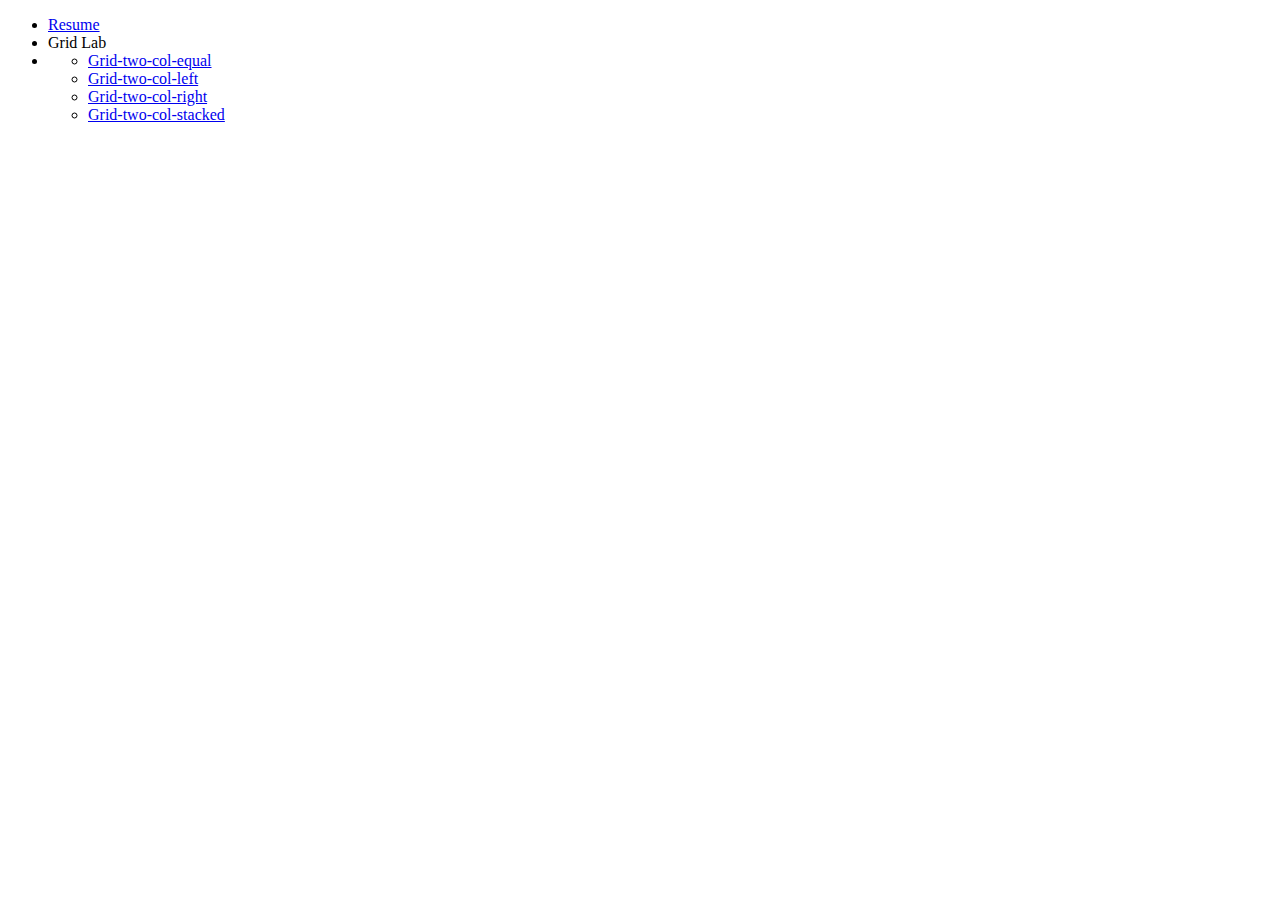
<file: index.html>
<!DOCTYPE html>
<html lang="en">
<head>
    <meta charset="UTF-8">
    <meta name="viewport" content="width=device-width, initial-scale=1.0">
    <title>Document</title>
</head>
<body>
    <ul>
        <li><a href="resume/index.html">Resume</a></li>
        <li>Grid Lab</li>

        <li>
            <ul>
        <li><a href="grid-lab/grid-two-col-equal.html">Grid-two-col-equal</a></li>
        <li><a href="grid-lab/grid-two-col-left.html">Grid-two-col-left</a></li>
        <li><a href="grid-lab/grid-two-col-right.html">Grid-two-col-right</a></li>
        <li><a href="grid-lab/grid-two-col-stacked.html">Grid-two-col-stacked</a></li>
            </ul>
        </li>
        
    </ul>
</body>
</html>
</file>
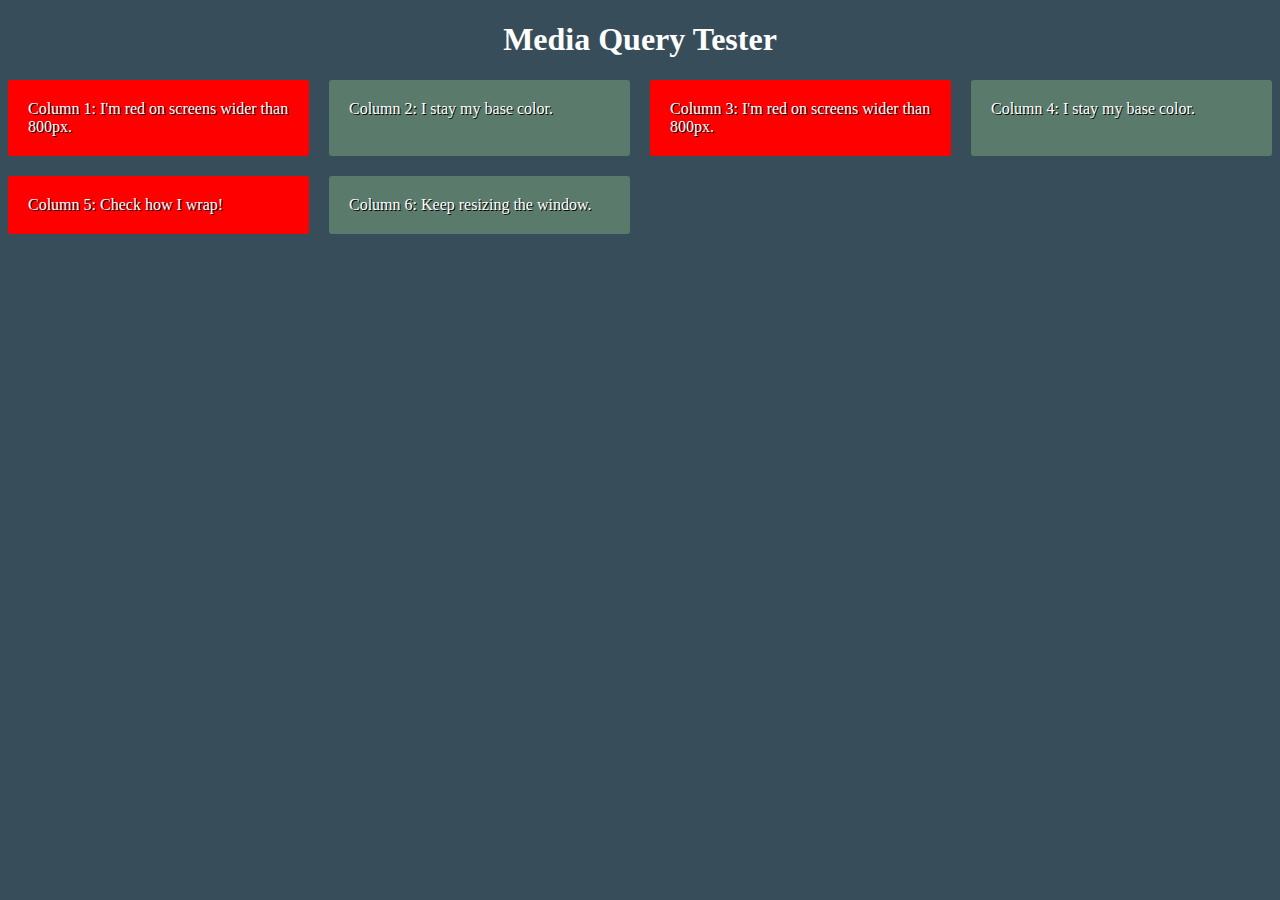
<file: introduction media queries/index.html>
<!DOCTYPE html>
<html lang="en">
<head>
    <meta charset="UTF-8">
    <meta name="viewport" content="width=device-width, initial-scale=1.0">
    <title>Media Query Playground</title>
    <link rel="stylesheet" href="introduction-media-queries.css">
</head>
<body>

    <h1 style="color: white; text-align: center;">Media Query Tester</h1>

    <div class="fancy">
        <p style="background: gold; padding: 10px; border-radius: 5px;">
             You are viewing this on a High-Resolution (Retina) display! 
        </p>
    </div>

    <div class="row">
        <div class="col">
            <p>Column 1: I'm red on screens wider than 800px.</p>
        </div>
        <div class="col">
            <p>Column 2: I stay my base color.</p>
        </div>
        <div class="col">
            <p>Column 3: I'm red on screens wider than 800px.</p>
        </div>
        <div class="col">
            <p>Column 4: I stay my base color.</p>
        </div>
        <div class="col">
            <p>Column 5: Check how I wrap!</p>
        </div>
        <div class="col">
            <p>Column 6: Keep resizing the window.</p>
        </div>
    </div>

</body>
</html>
</file>
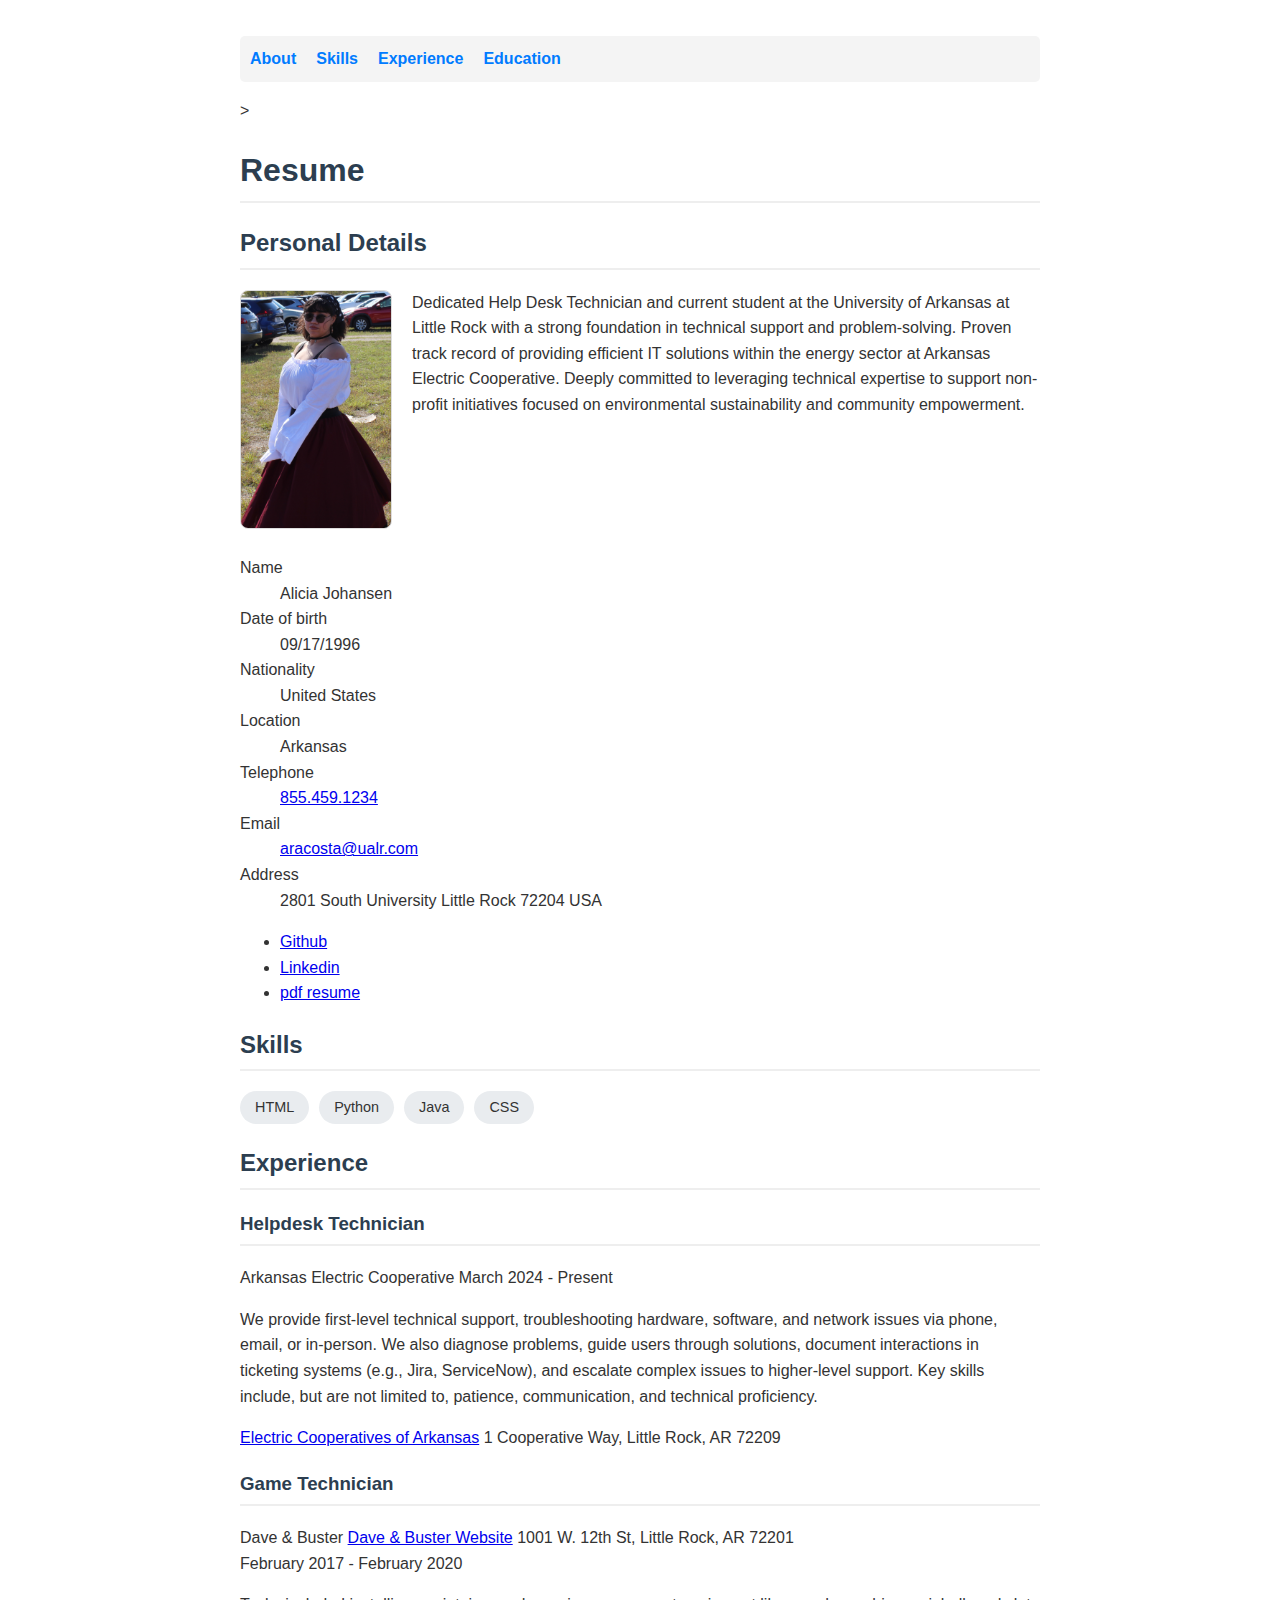
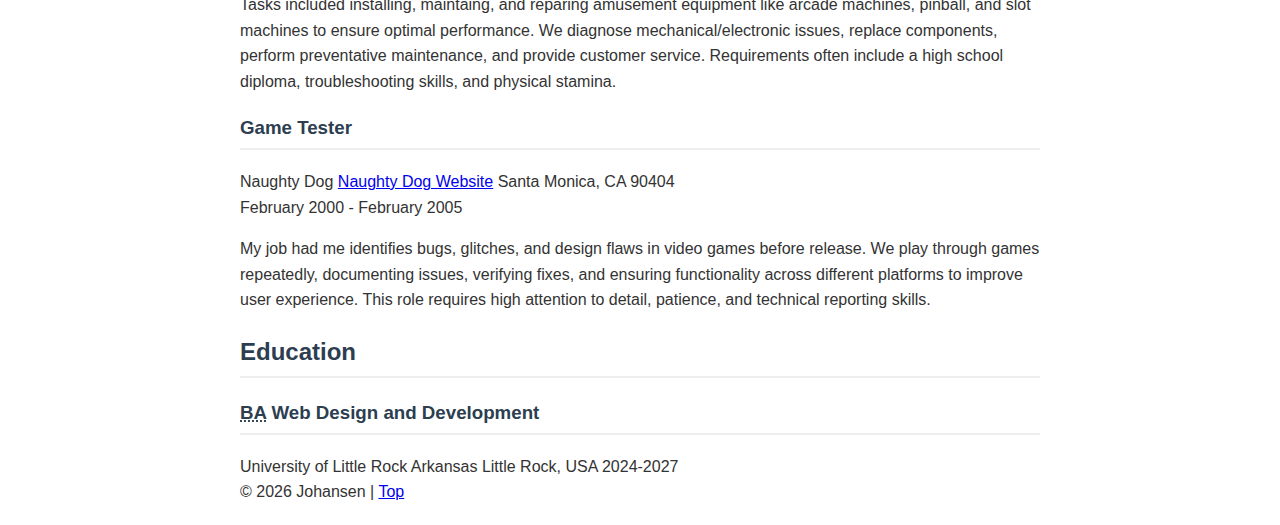
<file: resume/index.html>
<!DOCTYPE html>
<html lang="en">
<head>
    <meta charset="UTF-8">
    <meta name="viewport" content="width=device-width, initial-scale=1.0">
    <title>Alicia Johansen | Resume</title>
    <link rel="stylesheet" href="style.css">
</head>
<body>

<header class="container" id="top">
  <nav class="primary">
    <ul>
      <li><a href="#about">About</a></li>
      <li><a href="#skills">Skills</a></li>
      <li><a href="#experience">Experience</a></li>
      <li><a href="#education">Education</a></li>
    </ul>
  </nav>
</header>>

<!-- Main -->
<main itemscope itemtype="https://schema.org/Person" class="container">
  <h1 class="page-title" itemprop="name">Resume</h1>

  <section id="about">
    <h2 class="visuallyhidden">Personal Details</h2>

    <div class="bio">
      <img itemprop="image" src="profile-pic.JPG" alt="Your Name">
      <p itemprop="description">
        Dedicated Help Desk Technician and current student at the University of Arkansas at Little Rock with a strong foundation in technical support and problem-solving.
        Proven track record of providing efficient IT solutions within the energy sector at Arkansas Electric Cooperative. Deeply committed to leveraging technical expertise to support non-profit 
        initiatives focused on environmental sustainability and community empowerment.
      </p>
    </div>

    <dl class="details">
      <dt>Name</dt>
      <dd itemprop="name">
        <span itemprop="givenName">Alicia</span> <span itemprop="familyName">Johansen</span>
      </dd>

      <dt>Date of birth</dt>
      <dd><time itemprop="birthDate" datetime="2000-10-12">09/17/1996</time></dd>

      <dt>Nationality</dt>
      <dd itemprop="nationality">United States</dd>

      <dt>Location</dt>
      <!-- Keep original text, but model as Place for better schema correctness -->
      <dd itemprop="homeLocation" itemscope itemtype="https://schema.org/Place">
        <span itemprop="name">Arkansas</span>
      </dd>

      <dt>Telephone</dt>
      <dd>
        <!-- tel: should be digits; keep visible text as-is -->
        <a itemprop="telephone" href="tel:5555555555">855.459.1234</a>
      </dd>

      <dt>Email</dt>
      <dd>
        <a itemprop="email" href="mailto:email@mail.com">aracosta@ualr.com</a>
      </dd>

      <dt>Address</dt>
      <dd itemprop="address" itemscope itemtype="https://www.google.com/maps/place/Ka%E2%80%98Ula+Island+Seabird+Sanctuary/@21.6495695,-160.5818275,13z/data=!4m15!1m8!3m7!1s0x7bffdb064f79e005:0x4b7782d274cc8628!2sHawaii!3b1!8m2!3d19.8986819!4d-155.6658568!16zL20vMDNnaDQ!3m5!1s0x7c080f478a404b3b:0x1222a764ca9494c5!8m2!3d21.6535736!4d-160.5422796!16s%2Fg%2F11p65d83n6?entry=ttu&g_ep=EgoyMDI2MDIyNS4wIKXMDSoASAFQAw%3D%3D">
        <span itemprop="streetAddress">2801 South University</span>
        <span itemprop="addressLocality">Little Rock</span>
        <span itemprop="postalCode">72204</span>
        <span itemprop="addressCountry">USA</span>
      </dd>
    </dl>

    <ul class="related-links">
      <li><a itemprop="sameAs" rel="me" href="https://github.com/AJohansen-code"> Github</a></li>
      <li><a itemprop="sameAs" rel="me" href="https://www.linkedin.com/in/alicia-johansen-681862207/">Linkedin</a></li>
      <li><a itemprop="url" href="Alicia J. Resume 2024.pdf" download>pdf resume</a></li>
    </ul>
  </section>

  <section id="skills">
    <h2>Skills</h2>
    <ul>
      <li class="skill" itemprop="knowsAbout">HTML</li>
      <li class="skill" itemprop="knowsAbout">Python</li>
      <li class="skill" itemprop="knowsAbout">Java</li>
      <li class="skill" itemprop="knowsAbout">CSS</li>
    </ul>
  </section>

  <section id="experience">
    <h2>Experience</h2>

    <!-- current job -->
    <article class="job">
      <!-- jobTitle is valid on Person; this is still within Person scope -->
      <h3 itemprop="jobTitle">Helpdesk Technician</h3>

      <!-- worksFor is valid on Person -->
      <div itemprop="worksFor" itemscope itemtype="https://www.aecc.com">
        <span itemprop="name">Arkansas Electric Cooperative</span>
        <span>March 2024 - Present</span>

        <p itemprop="description">We provide first-level technical support, troubleshooting hardware, software, and network issues via phone, email, or in-person. 
          We also diagnose problems, guide users through solutions, document interactions in ticketing systems (e.g., Jira, ServiceNow), and escalate complex issues to higher-level support. 
          Key skills include, but are not limited to, patience, communication, and technical proficiency.</p>

        <span itemprop="location" itemscope itemtype="https://www.google.com/maps/place/Electric+Cooperatives+of+Arkansas/@34.67756,-92.3248851,17z/data=!3m1!4b1!4m6!3m5!1s0x87d2a5684f6af35b:0xfcaa49228aba028!8m2!3d34.6775556!4d-92.3223102!16s%2Fg%2F1td2vfhm?entry=ttu&g_ep=EgoyMDI2MDIyNS4wIKXMDSoASAFQAw%3D%3D">
          <a itemprop="url" href="https://www.aecc.com/">Electric Cooperatives of Arkansas</a>
          <span itemprop="address" itemscope itemtype="https://www.google.com/maps/place/Electric+Cooperatives+of+Arkansas/@34.67756,-92.3248851,17z/data=!3m1!4b1!4m6!3m5!1s0x87d2a5684f6af35b:0xfcaa49228aba028!8m2!3d34.6775556!4d-92.3223102!16s%2Fg%2F1td2vfhm?entry=ttu&g_ep=EgoyMDI2MDIyNS4wIKXMDSoASAFQAw%3D%3D">
            <span itemprop="addressLocality">1 Cooperative Way, Little Rock, AR 72209</span>
          </span>
        </span>
      </div>
    </article>

    <!-- Previous Jobs -->
    <article class="job">
      <h3 itemprop="jobTitle">Game Technician</h3>

      <span itemprop="worksFor" itemscope itemtype="https://schema.org/Organization">
        <span itemprop="name">Dave & Buster</span>

        <span itemprop="location" itemscope itemtype="https://schema.org/Place">
          <a itemprop="url" href="https://www.daveandbusters.com/">Dave & Buster Website</a>
          <span itemprop="address" itemscope itemtype="https://www.google.com/maps/place/Dave+%26+Buster's+Little+Rock/@34.6636989,-92.4114502,16z/data=!3m1!4b1!4m6!3m5!1s0x87d2a89c91f1f015:0x5f7c6f7bc87e07e6!8m2!3d34.6636946!4d-92.4065793!16s%2Fg%2F11cmjykbfz?entry=ttu&g_ep=EgoyMDI2MDIyNS4wIKXMDSoASAFQAw%3D%3D">
            <span itemprop="addressLocality">1001 W. 12th St, Little Rock, AR 72201</span>
          </span>
        </span>
      </span>

      <!-- Keep original visible date format; Google won't bind it perfectly, but it won't warn -->
      <div>
        <span>February 2017</span> -
        <span>February 2020</span>
      </div>

      <p itemprop="description"> Tasks included installing, maintaing, and reparing amusement equipment like arcade machines, pinball, and slot machines to ensure optimal performance. 
        We diagnose mechanical/electronic issues, replace components, perform preventative maintenance, and provide customer service. 
        Requirements often include a high school diploma, troubleshooting skills, and physical stamina.</p>
    </article>

    <article class="job">
      <h3 itemprop="jobTitle">Game Tester</h3>

      <span itemprop="worksFor" itemscope itemtype="https://schema.org/Organization">
        <span itemprop="name">Naughty Dog</span>

        <span itemprop="location" itemscope itemtype="https://schema.org/Place">
          <a itemprop="url" href="https://www.naughtydog.com/">Naughty Dog Website</a>
          <span itemprop="address" itemscope itemtype="https://www.google.com/maps/place/Naughty+Dog+LLC/@34.0281439,-118.4737793,16z/data=!3m2!4b1!5s0x80c2bb17e723c4e5:0xb847d5b835e236df!4m6!3m5!1s0x80c2bb39055993f7:0xbc891fc1b60f587a!8m2!3d34.0281395!4d-118.4712044!16s%2Fg%2F1tdc5h4w?entry=ttu&g_ep=EgoyMDI2MDIyNS4wIKXMDSoASAFQAw%3D%3D">
            <span itemprop="addressLocality">Santa Monica, CA 90404</span>
          </span>
        </span>
      </span>

      <div>
        <span>February 2000</span> -
        <span>February 2005</span>
      </div>

      <p itemprop="description">My job had me identifies bugs, glitches, and design flaws in video games before release. 
        We play through games repeatedly, documenting issues, verifying fixes, and ensuring functionality across different platforms to improve user experience. 
        This role requires high attention to detail, patience, and technical reporting skills.</p>
    </article>
  </section>

  <section id="education">
    <h2>Education</h2>

    <article class="certificate" itemprop="alumniOf" itemscope itemtype="https://schema.org/EducationalOrganization">
      <h3 itemprop="description"><abbr title="Master of Science">BA</abbr> Web Design and Development</h3>
      <span itemprop="name">University of Little Rock Arkansas</span>
      <span itemprop="location" itemscope>Little Rock, USA</span>
      <span>2024-2027</span>
    </article>
  </section>
</main>

<!-- Footer -->
<footer>
  <div id="copyright">
    &copy; 2026 Johansen | <a href="#top">Top</a>
  </div>
</footer>
</file>
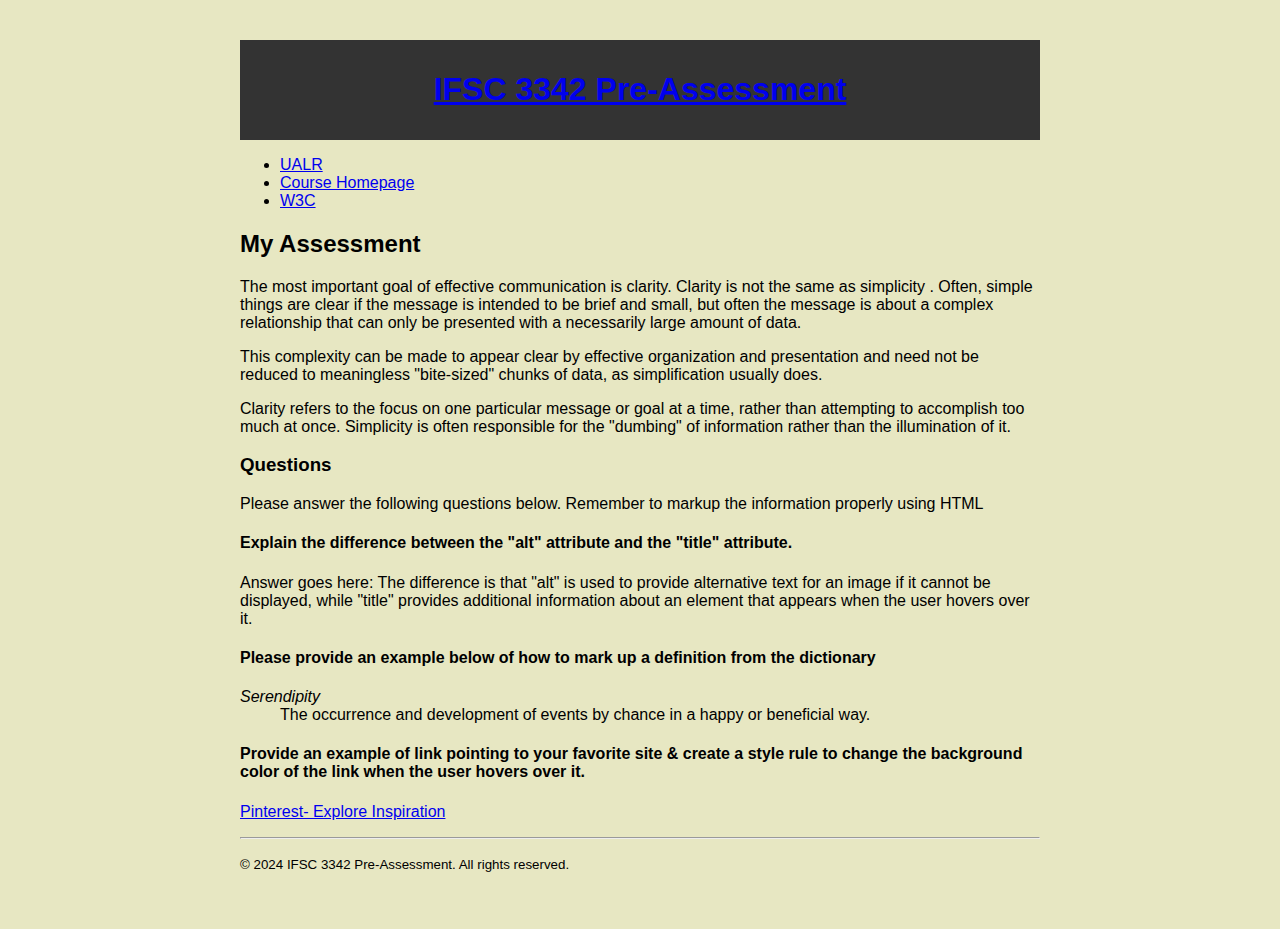
<file: Assignment pre-assessment-index.html>
<!doctype html>
<html lang="en">
<head>
<meta charset="UTF-8">
<meta name="viewport" content="width=device-width, initial-scale=1.0">
<meta name="description" content="This is a skills pre-assessment for Mobile Web Development" />
<title>IFSC 3342 Pre-Assessment: Alicia Johansen</title>

<style>
  body {
    font-family: sans-serif;
    margin: 0 auto;
    padding: 20px;
    background-color: #e7e7c2;
  }
  #container {
    max-width: 800px;
    margin: 0 auto;
    padding: 20px;
  }
  #header {
    background-color: #333;
    color: #fff;
    padding: 10px 0;
    text-align: center;
  }
    .pinterest-link:hover {
      background-color: #bd081c;
      color: #fff; 
    }
    nav ul {
      list-style: none;
      padding: 0;
      display: flex;
      gap: 15px;
    }
    </style>
</head>
<body>

<div id="container">
  <div id="header">
    <h1><a href="index.html">IFSC 3342 Pre-Assessment</a></h1>
  </div>
  <div id="nav">
    <ul>
      <li><a href="http://ualr.edu">UALR</a></li>
      <li><a href="https://thomaswallace.net/course/mobile-web/spring-2018/">Course Homepage</a></li>
      <li><a href="http://www.w3.org/">W3C</a></li>
    </ul>
  </div>
  <div id="content">
    <h2>My Assessment</h2>
    <p>The most important goal of effective communication is clarity. Clarity is not the same as simplicity . Often, simple things are clear if the message is intended to be brief and small, but often the message is about a complex relationship that can only be presented with a necessarily large amount of data. </p>
    <p>This complexity can be made to appear clear by effective organization and presentation and need not be reduced to meaningless "bite-sized" chunks of data, as simplification usually does. </p>
    <p>Clarity refers to the focus on one particular message or goal at a time, rather than attempting to accomplish too much at once. Simplicity is often responsible for the "dumbing" of information rather than the illumination of it.</p>
    <h3>Questions</h3>
    <p>Please answer the following questions below. Remember to markup the information properly using HTML</p>
    <h4>Explain the difference between the &quot;alt&quot; attribute and the &quot;title&quot; attribute. </h4>
    <p>Answer goes here: The difference is that &quot;alt&quot; is used to provide alternative text for an image if it cannot be displayed, while &quot;title&quot; provides additional information about an element that appears when the user hovers over it.</p>
    <h4>Please provide an example below of how to mark up a definition from the dictionary</h4>
    <p><dl>
      <dt><dfn>Serendipity</dt>
      <dd>The occurrence and development of events by chance in a happy or beneficial way.</dd>
    </dl>
    </p>
    <h4>Provide an example of link pointing to your favorite site &amp; create a style rule to change the background color of the link when the user hovers over it. </h4>
    <p><a href="https://www.pinterest.com" class="pinterest-link">Pinterest- Explore Inspiration</a> </p>
  </div>

</main>

  <footer>
    <hr>
    <p><small>&copy; 2024 IFSC 3342 Pre-Assessment. All rights reserved.</small></p>
    </divfooter>
  </div>

</div>
</body>
</html>
</file>
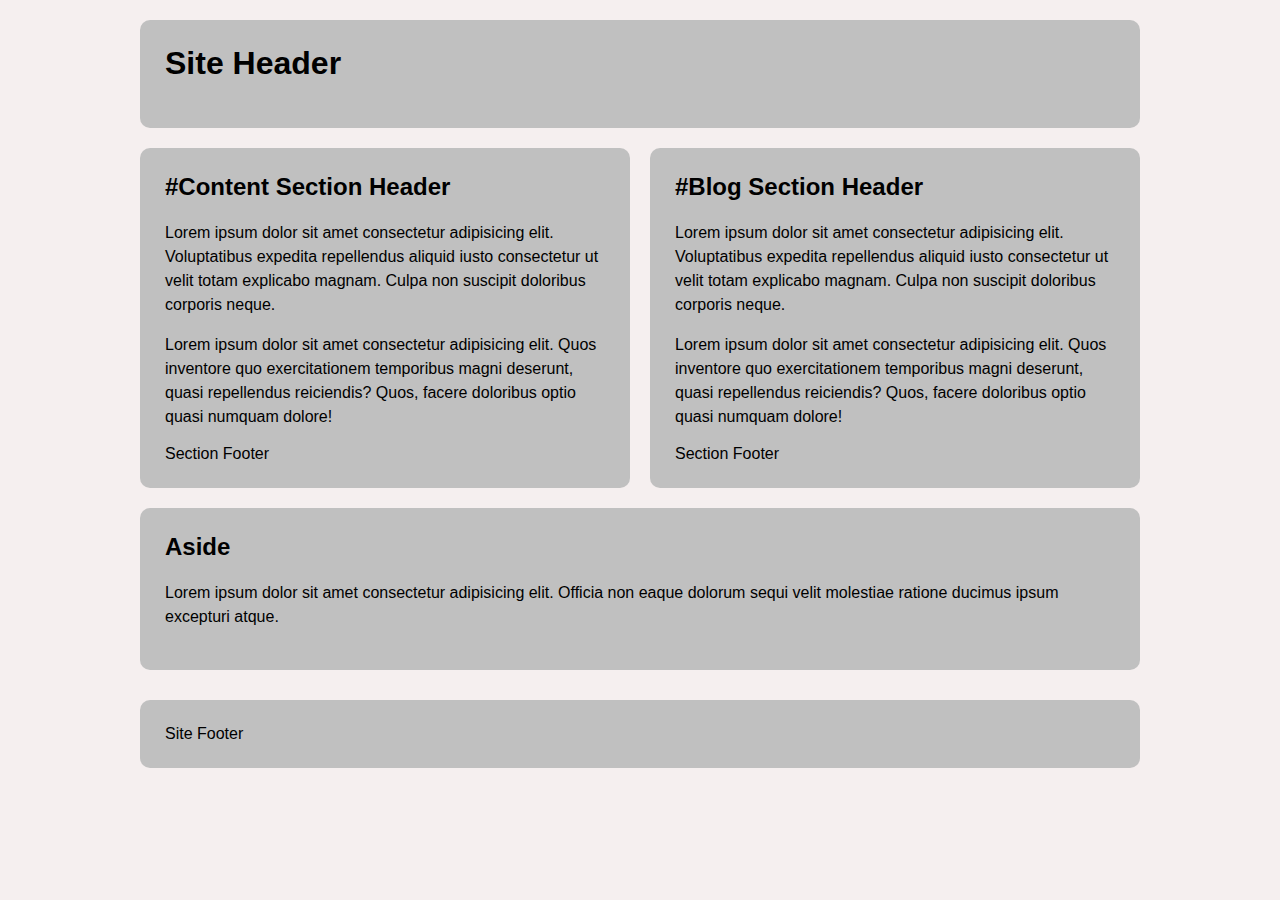
<file: css-grid-lab/grid-two-col-equal.html>
<!DOCTYPE html>
<html lang="en">
<head>
  <meta charset="UTF-8">
  <meta name="viewport" content="width=device-width, initial-scale=1.0">
  <title>CSS Grid Demo - Main stacked</title>
  <style>
    /* --- Box Sizing & Reset --- */
    html {
      box-sizing: border-box;
    }

    *, *:before, *:after {
      box-sizing: inherit;
    }

    body {
      background-color: #f5efef; 
      margin: 0;
      padding: 20px;
    }

    /* --- Grid Container --- */
    main {
      display: grid;
      max-width: 1000px;
      margin: 0 auto;
      gap: 20px;
      
     
      grid-template-columns: 1fr 1fr;

      grid-template-areas: 
        "header  header"
        "content blog"
        "aside aside"
        "footer  footer";
    }


    main > * {
      font-family: Avenir, Montserrat, Corbel, "URW Gothic", sans-serif;
      font-weight: 500;
      background-color: #c0c0c0;
      border-radius: 10px;
      padding: 25px;
    }


    .primary-header { 
      grid-area: header; 
    }

    #content { 
      grid-area: content; 
    }

    #blog { 
      grid-area: blog; 
    }

    aside { 
      grid-area: aside; 
    }

    .primary-footer { 
      grid-area: footer; 
    }

  
    h1, h2 {
      margin-top: 0;
      font-weight: bold;
    }

    p {
      line-height: 1.5;
    }

    footer {
      font-weight: 500;
      margin-top: 10px;
    }

  
    @media (max-width: 650px) {
      main {
        grid-template-columns: 1fr;
        grid-template-areas: 
          "header"
          "content"
          "blog"
          "aside"
          "footer";
      }
    }
  </style>
</head>
<body>

  <main>
    <header class="primary-header">
      <h1>Site Header</h1>
    </header>

    <section id="content">
      <header>
        <h2>#Content Section Header</h2>
      </header>
      <p>Lorem ipsum dolor sit amet consectetur adipisicing elit. Voluptatibus expedita repellendus aliquid iusto consectetur ut velit totam explicabo magnam. Culpa non suscipit doloribus corporis neque.</p>
      <p>Lorem ipsum dolor sit amet consectetur adipisicing elit. Quos inventore quo exercitationem temporibus magni deserunt, quasi repellendus reiciendis? Quos, facere doloribus optio quasi numquam dolore!</p>
      <footer>Section Footer</footer>
    </section>

    <section id="blog">
      <header>
        <h2>#Blog Section Header</h2>
      </header>
      <p>Lorem ipsum dolor sit amet consectetur adipisicing elit. Voluptatibus expedita repellendus aliquid iusto consectetur ut velit totam explicabo magnam. Culpa non suscipit doloribus corporis neque.</p>
      <p>Lorem ipsum dolor sit amet consectetur adipisicing elit. Quos inventore quo exercitationem temporibus magni deserunt, quasi repellendus reiciendis? Quos, facere doloribus optio quasi numquam dolore!</p>
      <footer>Section Footer</footer>
    </section>

        <aside>
      <h2>Aside</h2>
      <p>Lorem ipsum dolor sit amet consectetur adipisicing elit. Officia non eaque dolorum sequi velit molestiae ratione ducimus ipsum excepturi atque.</p>
    </aside>

    <footer class="primary-footer">
      Site Footer
    </footer>
  </main>

</body>
</html>
</file>
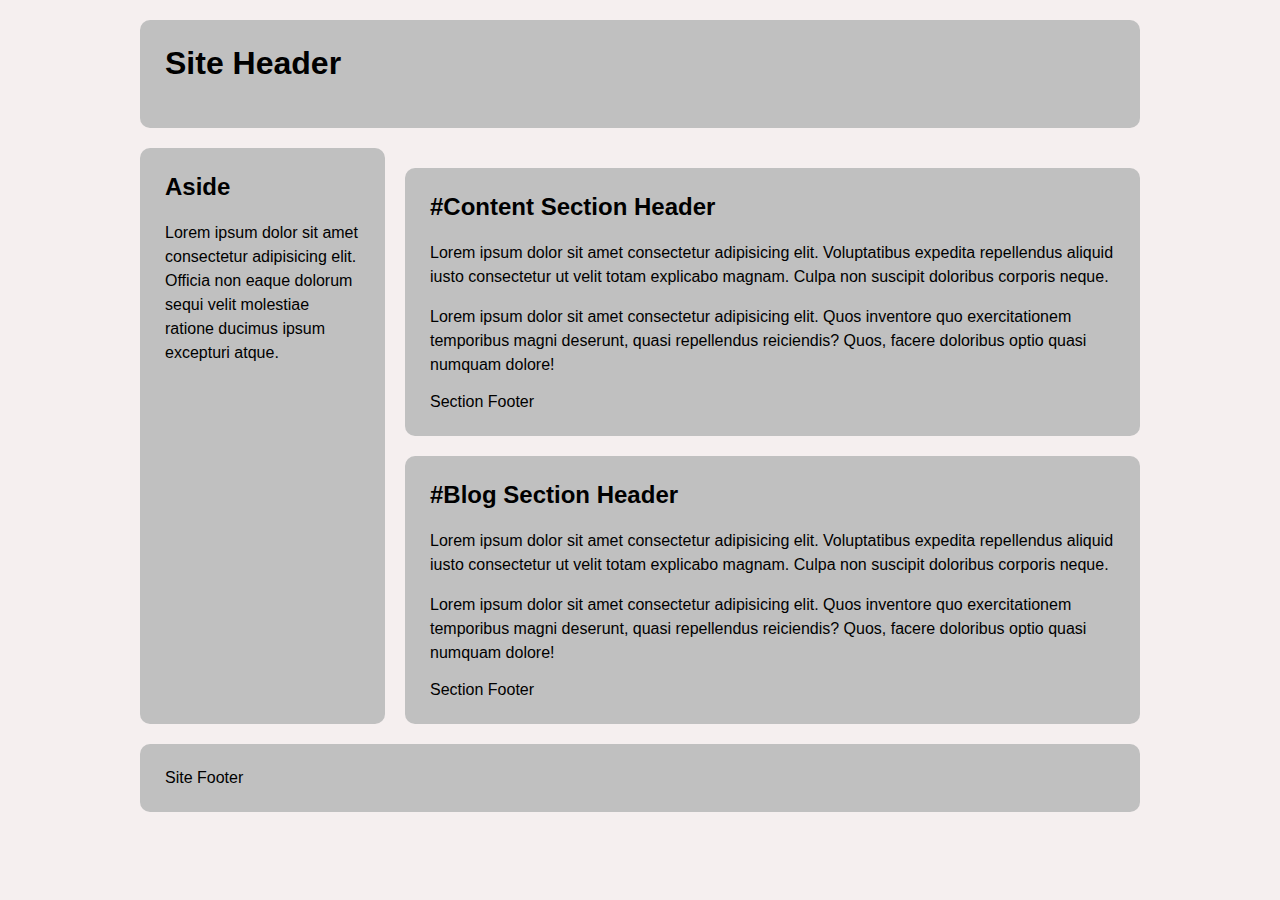
<file: css-grid-lab/grid-two-col-left.html>
<!DOCTYPE html>
<html lang="en">
<head>
  <meta charset="UTF-8">
  <meta name="viewport" content="width=device-width, initial-scale=1.0">
  <title>CSS Grid Demo - Two Column Left</title>
  <style>
    /* --- Box Sizing & Reset --- */
    html {
      box-sizing: border-box;
    }

    *, *:before, *:after {
      box-sizing: inherit;
    }

    body {
      background-color: #f5efef; 
      margin: 0;
      padding: 20px;
    }

    /* --- Grid Container --- */
    main {
      display: grid;
      max-width: 1000px;
      margin: 0 auto;
      gap: 20px;
      
     
      grid-template-columns: 1fr 3fr;

      /* Map the layout visually */
      grid-template-areas: 
        "header  header"
        "sidebar aside"
        "sidebar content"
        "sidebar blog"
        "footer  footer";
    }


    main > * {
      font-family: Avenir, Montserrat, Corbel, "URW Gothic", sans-serif;
      background-color: #c0c0c0;
      border-radius: 10px;
      padding: 25px;
    }


    .primary-header { 
      grid-area: header; 
    }

    #content { 
      grid-area: content; 
    }

    #blog { 
      grid-area: blog; 
    }

    aside { 
      grid-area: sidebar; 
    }

    .primary-footer { 
      grid-area: footer; 
    }

  
    h1, h2 {
      margin-top: 0;
      font-weight: bold;
    }

    p {
      line-height: 1.5;
    }

    footer {
      font-weight: 500;
    }

  
    @media (max-width: 600px) {
      main {
        grid-template-columns: 1fr;
        grid-template-areas: 
          "header"
          "sidebar"
          "content"
          "blog"
          "footer";
      }
    }
  </style>
</head>
<body>

  <main>
    <header class="primary-header">
      <h1>Site Header</h1>
    </header>

    <aside>
      <h2>Aside</h2>
      <p>Lorem ipsum dolor sit amet consectetur adipisicing elit. Officia non eaque dolorum sequi velit molestiae ratione ducimus ipsum excepturi atque.</p>
    </aside>

    <section id="content">
      <header>
        <h2>#Content Section Header</h2>
      </header>
      <p>Lorem ipsum dolor sit amet consectetur adipisicing elit. Voluptatibus expedita repellendus aliquid iusto consectetur ut velit totam explicabo magnam. Culpa non suscipit doloribus corporis neque.</p>
      <p>Lorem ipsum dolor sit amet consectetur adipisicing elit. Quos inventore quo exercitationem temporibus magni deserunt, quasi repellendus reiciendis? Quos, facere doloribus optio quasi numquam dolore!</p>
      <footer>Section Footer</footer>
    </section>

    <section id="blog">
      <header>
        <h2>#Blog Section Header</h2>
      </header>
      <p>Lorem ipsum dolor sit amet consectetur adipisicing elit. Voluptatibus expedita repellendus aliquid iusto consectetur ut velit totam explicabo magnam. Culpa non suscipit doloribus corporis neque.</p>
      <p>Lorem ipsum dolor sit amet consectetur adipisicing elit. Quos inventore quo exercitationem temporibus magni deserunt, quasi repellendus reiciendis? Quos, facere doloribus optio quasi numquam dolore!</p>
      <footer>Section Footer</footer>
    </section>

    <footer class="primary-footer">
      Site Footer
    </footer>
  </main>

</body>
</html>
</file>
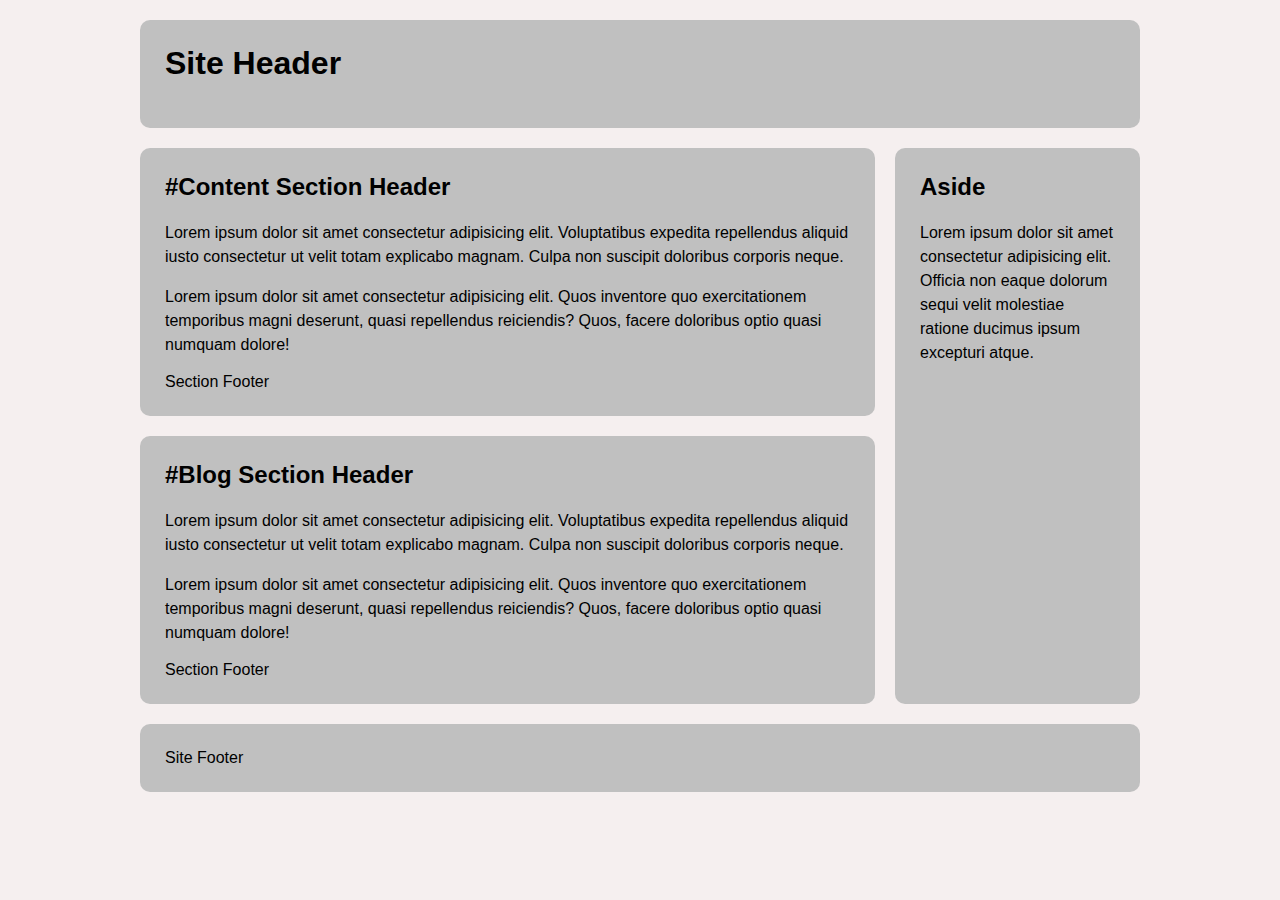
<file: css-grid-lab/grid-two-col-right.html>
<!DOCTYPE html>
<html lang="en">
<head>
  <meta charset="UTF-8">
  <meta name="viewport" content="width=device-width, initial-scale=1.0">
  <title>CSS Grid Demo - Two Column Right</title>
  <style>
    /* --- Box Sizing & Reset --- */
    html {
      box-sizing: border-box;
    }

    *, *:before, *:after {
      box-sizing: inherit;
    }

    body {
      background-color: #f5efef; 
      margin: 0;
      padding: 20px;
    }

    /* --- Grid Container --- */
    main {
      display: grid;
      max-width: 1000px;
      margin: 0 auto;
      gap: 20px;
      
     
      grid-template-columns: 3fr 1fr;

      grid-template-areas: 
        "header  header"
        "content sidebar"
        "blog sidebar"
        "footer  footer";
    }


    main > * {
      font-family: Avenir, Montserrat, Corbel, "URW Gothic", sans-serif;
      background-color: #c0c0c0;
      border-radius: 10px;
      padding: 25px;
    }


    .primary-header { 
      grid-area: header; 
    }

    #content { 
      grid-area: content; 
    }

    #blog { 
      grid-area: blog; 
    }

    aside { 
      grid-area: sidebar; 
    }

    .primary-footer { 
      grid-area: footer; 
    }

  
    h1, h2 {
      margin-top: 0;
      font-weight: bold;
    }

    p {
      line-height: 1.5;
    }

    footer {
      font-weight: 500;
    }

  
    @media (max-width: 600px) {
      main {
        grid-template-columns: 1fr;
        grid-template-areas: 
          "header"
          "content"
          "blog"
          "sidebar"
          "footer";
      }
    }
  </style>
</head>
<body>

  <main>
    <header class="primary-header">
      <h1>Site Header</h1>
    </header>

    <section id="content">
      <header>
        <h2>#Content Section Header</h2>
      </header>
      <p>Lorem ipsum dolor sit amet consectetur adipisicing elit. Voluptatibus expedita repellendus aliquid iusto consectetur ut velit totam explicabo magnam. Culpa non suscipit doloribus corporis neque.</p>
      <p>Lorem ipsum dolor sit amet consectetur adipisicing elit. Quos inventore quo exercitationem temporibus magni deserunt, quasi repellendus reiciendis? Quos, facere doloribus optio quasi numquam dolore!</p>
      <footer>Section Footer</footer>
    </section>

    <section id="blog">
      <header>
        <h2>#Blog Section Header</h2>
      </header>
      <p>Lorem ipsum dolor sit amet consectetur adipisicing elit. Voluptatibus expedita repellendus aliquid iusto consectetur ut velit totam explicabo magnam. Culpa non suscipit doloribus corporis neque.</p>
      <p>Lorem ipsum dolor sit amet consectetur adipisicing elit. Quos inventore quo exercitationem temporibus magni deserunt, quasi repellendus reiciendis? Quos, facere doloribus optio quasi numquam dolore!</p>
      <footer>Section Footer</footer>
    </section>

        <aside>
      <h2>Aside</h2>
      <p>Lorem ipsum dolor sit amet consectetur adipisicing elit. Officia non eaque dolorum sequi velit molestiae ratione ducimus ipsum excepturi atque.</p>
    </aside>

    <footer class="primary-footer">
      Site Footer
    </footer>
  </main>

</body>
</html>
</file>
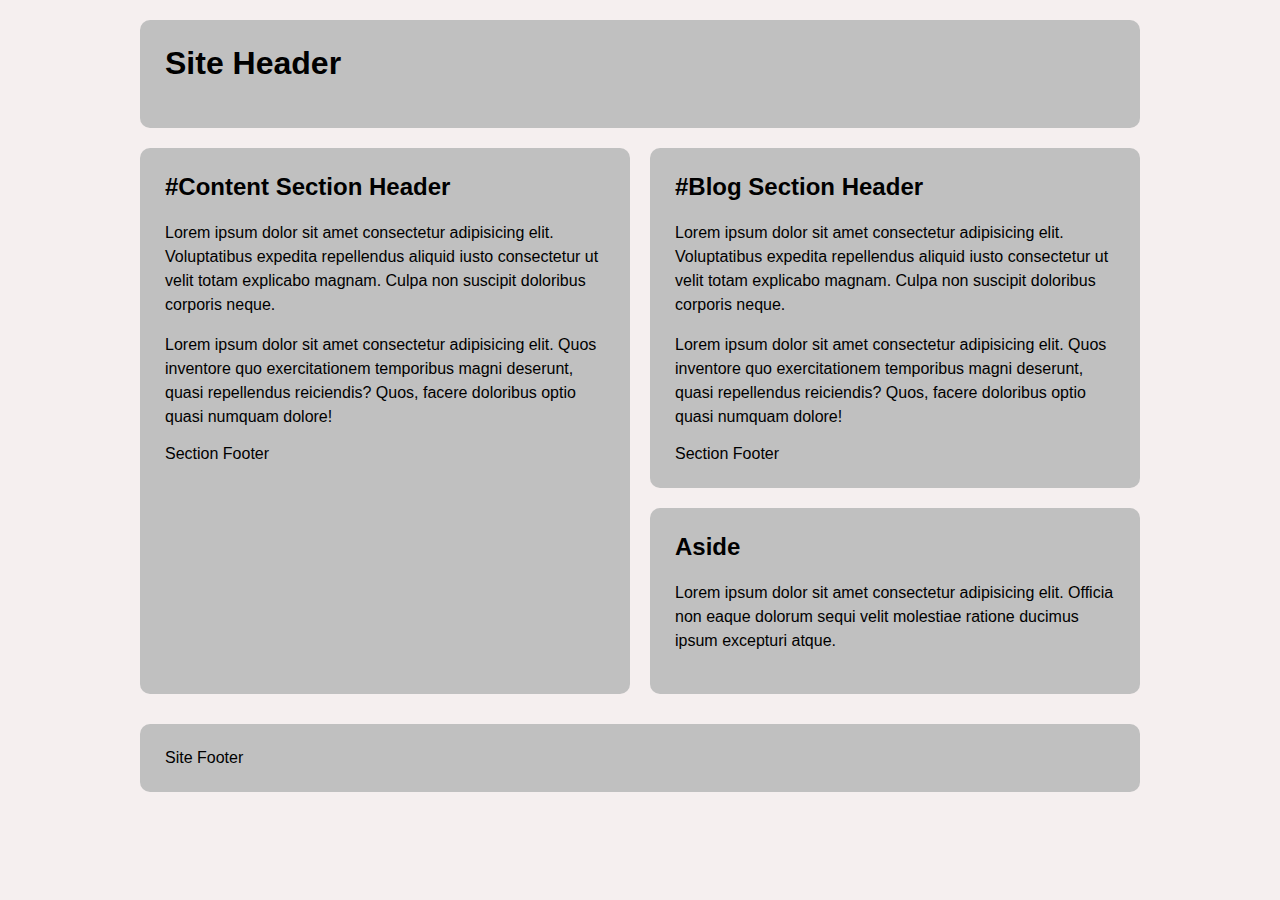
<file: css-grid-lab/grid-two-col-stacked.html>
<!DOCTYPE html>
<html lang="en">
<head>
  <meta charset="UTF-8">
  <meta name="viewport" content="width=device-width, initial-scale=1.0">
  <title>CSS Grid Demo - Main stacked</title>
  <style>
    /* --- Box Sizing & Reset --- */
    html {
      box-sizing: border-box;
    }

    *, *:before, *:after {
      box-sizing: inherit;
    }

    body {
      background-color: #f5efef; 
      margin: 0;
      padding: 20px;
    }

    /* --- Grid Container --- */
    main {
      display: grid;
      max-width: 1000px;
      margin: 0 auto;
      gap: 20px;
      
     
      grid-template-columns: 1fr 1fr;

      grid-template-areas: 
        "header  header"
        "content blog"
        "content aside"
        "footer  footer";
    }


    main > * {
      font-family: Avenir, Montserrat, Corbel, "URW Gothic", sans-serif;
      background-color: #c0c0c0;
      border-radius: 10px;
      padding: 25px;
    }


    .primary-header { 
      grid-area: header; 
    }

    #content { 
      grid-area: content; 
    }

    #blog { 
      grid-area: blog; 
    }

    aside { 
      grid-area: aside; 
    }

    .primary-footer { 
      grid-area: footer; 
    }

  
    h1, h2 {
      margin-top: 0;
      font-weight: bold;
    }

    p {
      line-height: 1.5;
    }

    footer {
      font-weight: 500;
      margin-top: 10px;
    }

  
    @media (max-width: 650px) {
      main {
        grid-template-columns: 1fr;
        grid-template-areas: 
          "header"
          "content"
          "blog"
          "aside"
          "footer";
      }
    }
  </style>
</head>
<body>

  <main>
    <header class="primary-header">
      <h1>Site Header</h1>
    </header>

    <section id="content">
      <header>
        <h2>#Content Section Header</h2>
      </header>
      <p>Lorem ipsum dolor sit amet consectetur adipisicing elit. Voluptatibus expedita repellendus aliquid iusto consectetur ut velit totam explicabo magnam. Culpa non suscipit doloribus corporis neque.</p>
      <p>Lorem ipsum dolor sit amet consectetur adipisicing elit. Quos inventore quo exercitationem temporibus magni deserunt, quasi repellendus reiciendis? Quos, facere doloribus optio quasi numquam dolore!</p>
      <footer>Section Footer</footer>
    </section>

    <section id="blog">
      <header>
        <h2>#Blog Section Header</h2>
      </header>
      <p>Lorem ipsum dolor sit amet consectetur adipisicing elit. Voluptatibus expedita repellendus aliquid iusto consectetur ut velit totam explicabo magnam. Culpa non suscipit doloribus corporis neque.</p>
      <p>Lorem ipsum dolor sit amet consectetur adipisicing elit. Quos inventore quo exercitationem temporibus magni deserunt, quasi repellendus reiciendis? Quos, facere doloribus optio quasi numquam dolore!</p>
      <footer>Section Footer</footer>
    </section>

        <aside>
      <h2>Aside</h2>
      <p>Lorem ipsum dolor sit amet consectetur adipisicing elit. Officia non eaque dolorum sequi velit molestiae ratione ducimus ipsum excepturi atque.</p>
    </aside>

    <footer class="primary-footer">
      Site Footer
    </footer>
  </main>

</body>
</html>
</file>
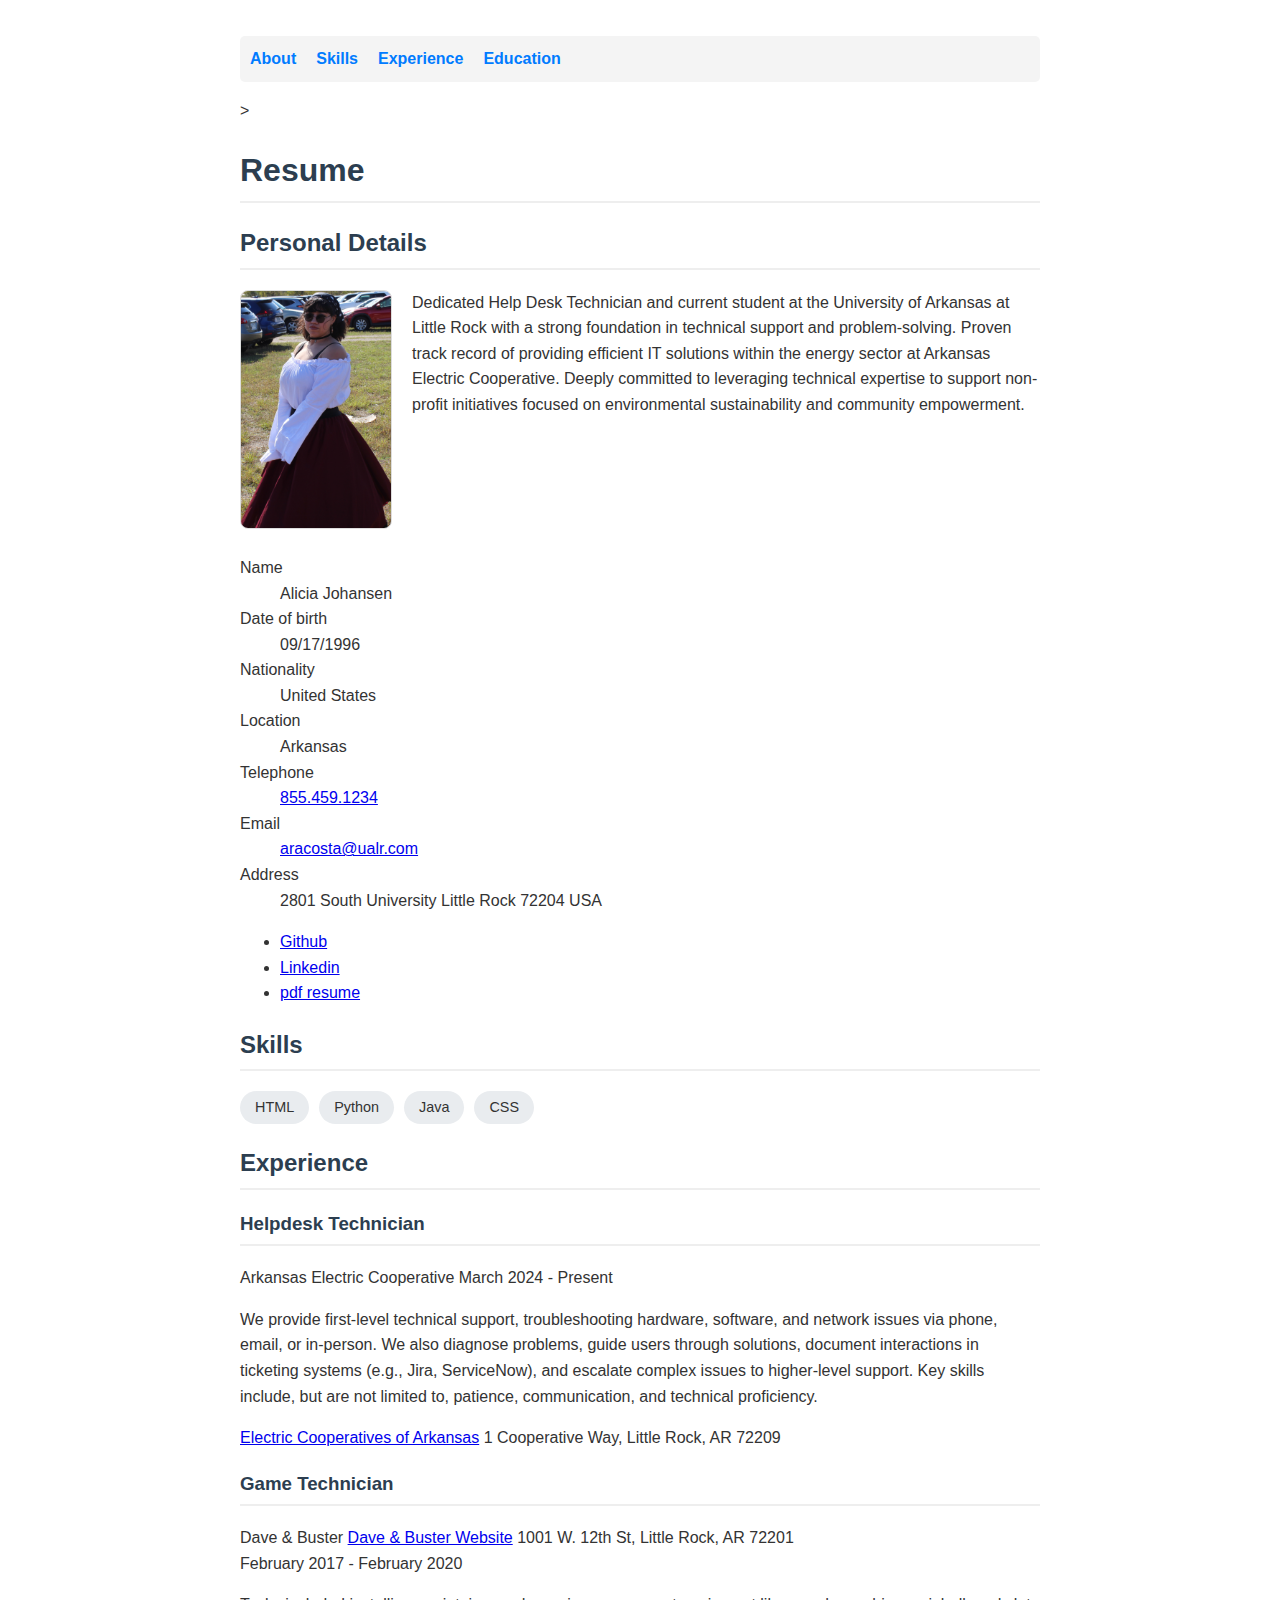
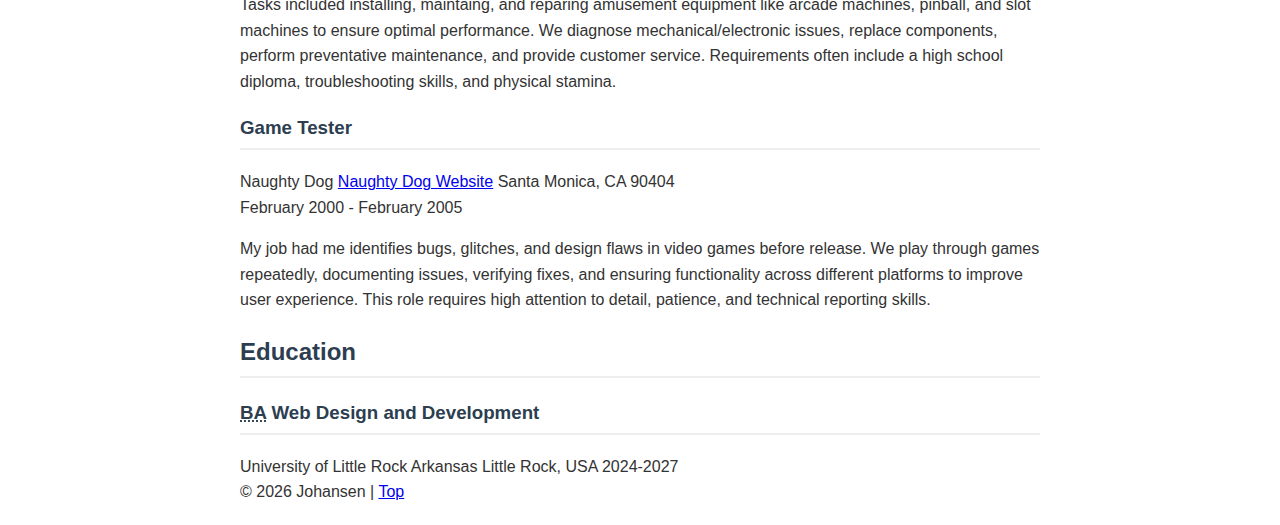
<file: Resume folder/Resume.html>
<!DOCTYPE html>
<html lang="en">
<head>
    <meta charset="UTF-8">
    <meta name="viewport" content="width=device-width, initial-scale=1.0">
    <title>Alicia Johansen | Resume</title>
    <link rel="stylesheet" href="style.css">
</head>
<body>

<header class="container" id="top">
  <nav class="primary">
    <ul>
      <li><a href="#about">About</a></li>
      <li><a href="#skills">Skills</a></li>
      <li><a href="#experience">Experience</a></li>
      <li><a href="#education">Education</a></li>
    </ul>
  </nav>
</header>>

<!-- Main -->
<main itemscope itemtype="https://schema.org/Person" class="container">
  <h1 class="page-title" itemprop="name">Resume</h1>

  <section id="about">
    <h2>Personal Details</h2>

    <div class="bio">
      <img itemprop="image" src="profile-pic.JPG" alt="Your Name">
      <p itemprop="description">
        Dedicated Help Desk Technician and current student at the University of Arkansas at Little Rock with a strong foundation in technical support and problem-solving.
        Proven track record of providing efficient IT solutions within the energy sector at Arkansas Electric Cooperative. Deeply committed to leveraging technical expertise to support non-profit 
        initiatives focused on environmental sustainability and community empowerment.
      </p>
    </div>

    <dl class="details">
      <dt>Name</dt>
      <dd itemprop="name">
        <span itemprop="givenName">Alicia</span> <span itemprop="familyName">Johansen</span>
      </dd>

      <dt>Date of birth</dt>
      <dd><time itemprop="birthDate" datetime="2000-10-12">09/17/1996</time></dd>

      <dt>Nationality</dt>
      <dd itemprop="nationality">United States</dd>

      <dt>Location</dt>
      <!-- Keep original text, but model as Place for better schema correctness -->
      <dd itemprop="homeLocation" itemscope itemtype="https://schema.org/Place">
        <span itemprop="name">Arkansas</span>
      </dd>

      <dt>Telephone</dt>
      <dd>
        <!-- tel: should be digits; keep visible text as-is -->
        <a itemprop="telephone" href="tel:5555555555">855.459.1234</a>
      </dd>

      <dt>Email</dt>
      <dd>
        <a itemprop="email" href="mailto:email@mail.com">aracosta@ualr.com</a>
      </dd>

      <dt>Address</dt>
      <dd itemprop="address" itemscope itemtype="https://www.google.com/maps/place/Ka%E2%80%98Ula+Island+Seabird+Sanctuary/@21.6495695,-160.5818275,13z/data=!4m15!1m8!3m7!1s0x7bffdb064f79e005:0x4b7782d274cc8628!2sHawaii!3b1!8m2!3d19.8986819!4d-155.6658568!16zL20vMDNnaDQ!3m5!1s0x7c080f478a404b3b:0x1222a764ca9494c5!8m2!3d21.6535736!4d-160.5422796!16s%2Fg%2F11p65d83n6?entry=ttu&g_ep=EgoyMDI2MDIyNS4wIKXMDSoASAFQAw%3D%3D">
        <span itemprop="streetAddress">2801 South University</span>
        <span itemprop="addressLocality">Little Rock</span>
        <span itemprop="postalCode">72204</span>
        <span itemprop="addressCountry">USA</span>
      </dd>
    </dl>

    <ul class="related-links">
      <li><a itemprop="sameAs" rel="me" href="https://github.com/AJohansen-code"> Github</a></li>
      <li><a itemprop="sameAs" rel="me" href="https://www.linkedin.com/in/alicia-johansen-681862207/">Linkedin</a></li>
      <li><a itemprop="url" href="Alicia J. Resume 2024.pdf" download>pdf resume</a></li>
    </ul>
  </section>

  <section id="skills">
    <h2>Skills</h2>
    <ul>
      <li class="skill" itemprop="knowsAbout">HTML</li>
      <li class="skill" itemprop="knowsAbout">Python</li>
      <li class="skill" itemprop="knowsAbout">Java</li>
      <li class="skill" itemprop="knowsAbout">CSS</li>
    </ul>
  </section>

  <section id="experience">
    <h2>Experience</h2>

    <!-- current job -->
    <article class="job">
      <!-- jobTitle is valid on Person; this is still within Person scope -->
      <h3 itemprop="jobTitle">Helpdesk Technician</h3>

      <!-- worksFor is valid on Person -->
      <div itemprop="worksFor" itemscope itemtype="https://www.aecc.com">
        <span itemprop="name">Arkansas Electric Cooperative</span>
        <span>March 2024 - Present</span>

        <p itemprop="description">We provide first-level technical support, troubleshooting hardware, software, and network issues via phone, email, or in-person. 
          We also diagnose problems, guide users through solutions, document interactions in ticketing systems (e.g., Jira, ServiceNow), and escalate complex issues to higher-level support. 
          Key skills include, but are not limited to, patience, communication, and technical proficiency.</p>

        <span itemprop="location" itemscope itemtype="https://www.google.com/maps/place/Electric+Cooperatives+of+Arkansas/@34.67756,-92.3248851,17z/data=!3m1!4b1!4m6!3m5!1s0x87d2a5684f6af35b:0xfcaa49228aba028!8m2!3d34.6775556!4d-92.3223102!16s%2Fg%2F1td2vfhm?entry=ttu&g_ep=EgoyMDI2MDIyNS4wIKXMDSoASAFQAw%3D%3D">
          <a itemprop="url" href="https://www.aecc.com/">Electric Cooperatives of Arkansas</a>
          <span itemprop="address" itemscope itemtype="https://www.google.com/maps/place/Electric+Cooperatives+of+Arkansas/@34.67756,-92.3248851,17z/data=!3m1!4b1!4m6!3m5!1s0x87d2a5684f6af35b:0xfcaa49228aba028!8m2!3d34.6775556!4d-92.3223102!16s%2Fg%2F1td2vfhm?entry=ttu&g_ep=EgoyMDI2MDIyNS4wIKXMDSoASAFQAw%3D%3D">
            <span itemprop="addressLocality">1 Cooperative Way, Little Rock, AR 72209</span>
          </span>
        </span>
      </div>
    </article>

    <!-- Previous Jobs -->
    <article class="job">
      <h3 itemprop="jobTitle">Game Technician</h3>

      <span itemprop="worksFor" itemscope itemtype="https://schema.org/Organization">
        <span itemprop="name">Dave & Buster</span>

        <span itemprop="location" itemscope itemtype="https://schema.org/Place">
          <a itemprop="url" href="https://www.daveandbusters.com/">Dave & Buster Website</a>
          <span itemprop="address" itemscope itemtype="https://www.google.com/maps/place/Dave+%26+Buster's+Little+Rock/@34.6636989,-92.4114502,16z/data=!3m1!4b1!4m6!3m5!1s0x87d2a89c91f1f015:0x5f7c6f7bc87e07e6!8m2!3d34.6636946!4d-92.4065793!16s%2Fg%2F11cmjykbfz?entry=ttu&g_ep=EgoyMDI2MDIyNS4wIKXMDSoASAFQAw%3D%3D">
            <span itemprop="addressLocality">1001 W. 12th St, Little Rock, AR 72201</span>
          </span>
        </span>
      </span>

      <!-- Keep original visible date format; Google won't bind it perfectly, but it won't warn -->
      <div>
        <span>February 2017</span> -
        <span>February 2020</span>
      </div>

      <p itemprop="description"> Tasks included installing, maintaing, and reparing amusement equipment like arcade machines, pinball, and slot machines to ensure optimal performance. 
        We diagnose mechanical/electronic issues, replace components, perform preventative maintenance, and provide customer service. 
        Requirements often include a high school diploma, troubleshooting skills, and physical stamina.</p>
    </article>

    <article class="job">
      <h3 itemprop="jobTitle">Game Tester</h3>

      <span itemprop="worksFor" itemscope itemtype="https://schema.org/Organization">
        <span itemprop="name">Naughty Dog</span>

        <span itemprop="location" itemscope itemtype="https://schema.org/Place">
          <a itemprop="url" href="https://www.naughtydog.com/">Naughty Dog Website</a>
          <span itemprop="address" itemscope itemtype="https://www.google.com/maps/place/Naughty+Dog+LLC/@34.0281439,-118.4737793,16z/data=!3m2!4b1!5s0x80c2bb17e723c4e5:0xb847d5b835e236df!4m6!3m5!1s0x80c2bb39055993f7:0xbc891fc1b60f587a!8m2!3d34.0281395!4d-118.4712044!16s%2Fg%2F1tdc5h4w?entry=ttu&g_ep=EgoyMDI2MDIyNS4wIKXMDSoASAFQAw%3D%3D">
            <span itemprop="addressLocality">Santa Monica, CA 90404</span>
          </span>
        </span>
      </span>

      <div>
        <span>February 2000</span> -
        <span>February 2005</span>
      </div>

      <p itemprop="description">My job had me identifies bugs, glitches, and design flaws in video games before release. 
        We play through games repeatedly, documenting issues, verifying fixes, and ensuring functionality across different platforms to improve user experience. 
        This role requires high attention to detail, patience, and technical reporting skills.</p>
    </article>
  </section>

  <section id="education">
    <h2>Education</h2>

    <article class="certificate" itemprop="alumniOf" itemscope itemtype="https://schema.org/EducationalOrganization">
      <h3 itemprop="description"><abbr title="Master of Science">BA</abbr> Web Design and Development</h3>
      <span itemprop="name">University of Little Rock Arkansas</span>
      <span itemprop="location" itemscope>Little Rock, USA</span>
      <span>2024-2027</span>
    </article>
  </section>
</main>

<!-- Footer -->
<footer>
  <div id="copyright">
    &copy; 2026 Johansen | <a href="#top">Top</a>
  </div>
</footer>
</file>
<file: introduction media queries/introduction-media-queries.css>
/* apply a natural box layout model to all elements, but allowing components to change 

http://www.paulirish.com/2012/box-sizing-border-box-ftw/

*/
html {
  box-sizing: border-box;
}
*,
*:before,
*:after {
  box-sizing: inherit;
}

/*Base CSS*/
body {
  font-family: "Droid Serif";
  background: #374e5a;
  overflow: auto;
}

div.row {
  display:grid;
  grid-template-columns: repeat(4,1fr);
  gap:20px;
}

.col {
  border-radius: 3px;
  background-color: #5a7b6c;
  padding: 20px;
}
/* Base */
.col:nth-child(odd) {
  background-color: #8fb87f;
}
.col p {
  color: #fff;
  margin: 0px;
  text-shadow: 1px 1px #000;
}

/* Max Width Query */

@media screen and (max-width:600px){
  
  div.row{
    grid-template-columns: 1fr;
  }
  
}

/* Ranged Query */

@media screen and (max-width:800px) and (min-width:601px){
  div.row{
     grid-template-columns: 1fr 1fr;
  } 
}

/* Min-Width Query */

@media screen and (min-width:801px){
  .col:nth-child(odd) {background-color:red;}
}
















.fancy {
  display: none;
}

/*retina specific --- https://goo.gl/Pgu6y */

 @media
only screen and (-webkit-min-device-pixel-ratio: 1.25),
only screen and ( min--moz-device-pixel-ratio: 1.25),
only screen and ( -o-min-device-pixel-ratio: 1.25/1),
only screen and ( min-device-pixel-ratio: 1.25),
only screen and ( min-resolution: 200dpi),
only screen and ( min-resolution: 1.25dppx)
{
	.fancy{display:block; text-align:center}
}
</file>
<file: resume/style.css>
/* Fix the Headshot Size */
.bio img {
  width: 150px;           
  height: auto;
  border-radius: 8px;     
  float: left;            
  margin-right: 20px;
  margin-bottom: 10px;
  border: 1px solid #ddd;
}

/* prevent overlap */
.bio::after {
  content: "";
  display: table;
  clear: both;
}

/* professional look */
body {
  font-family: 'Segoe UI', Tahoma, Geneva, Verdana, sans-serif;
  line-height: 1.6;
  color: #333;
  max-width: 800px;
  margin: 0 auto;
  padding: 20px;
}

h1, h2, h3 {
  color: #2c3e50;
  border-bottom: 2px solid #eee;
  padding-bottom: 5px;
}

.primary ul {
  list-style: none;
  padding: 0;
  display: flex;
  gap: 20px;
  background: #f4f4f4;
  padding: 10px;
  border-radius: 5px;
}

.primary a {
  text-decoration: none;
  font-weight: bold;
  color: #007bff;
}

/* Skills List layout */
#skills ul {
  display: flex;
  flex-wrap: wrap;
  gap: 10px;
  padding: 0;
}

.skill {
  background: #e9ecef;
  padding: 5px 15px;
  border-radius: 20px;
  list-style: none;
  font-size: 0.9em;
}
</file>
<file: Resume folder/style.css>
/* Fix the Headshot Size */
.bio img {
  width: 150px;           
  height: auto;
  border-radius: 8px;     
  float: left;            
  margin-right: 20px;
  margin-bottom: 10px;
  border: 1px solid #ddd;
}

/* prevent overlap */
.bio::after {
  content: "";
  display: table;
  clear: both;
}

/* professional look */
body {
  font-family: 'Segoe UI', Tahoma, Geneva, Verdana, sans-serif;
  line-height: 1.6;
  color: #333;
  max-width: 800px;
  margin: 0 auto;
  padding: 20px;
}

h1, h2, h3 {
  color: #2c3e50;
  border-bottom: 2px solid #eee;
  padding-bottom: 5px;
}

.primary ul {
  list-style: none;
  padding: 0;
  display: flex;
  gap: 20px;
  background: #f4f4f4;
  padding: 10px;
  border-radius: 5px;
}

.primary a {
  text-decoration: none;
  font-weight: bold;
  color: #007bff;
}

/* Skills List layout */
#skills ul {
  display: flex;
  flex-wrap: wrap;
  gap: 10px;
  padding: 0;
}

.skill {
  background: #e9ecef;
  padding: 5px 15px;
  border-radius: 20px;
  list-style: none;
  font-size: 0.9em;
}
</file>
